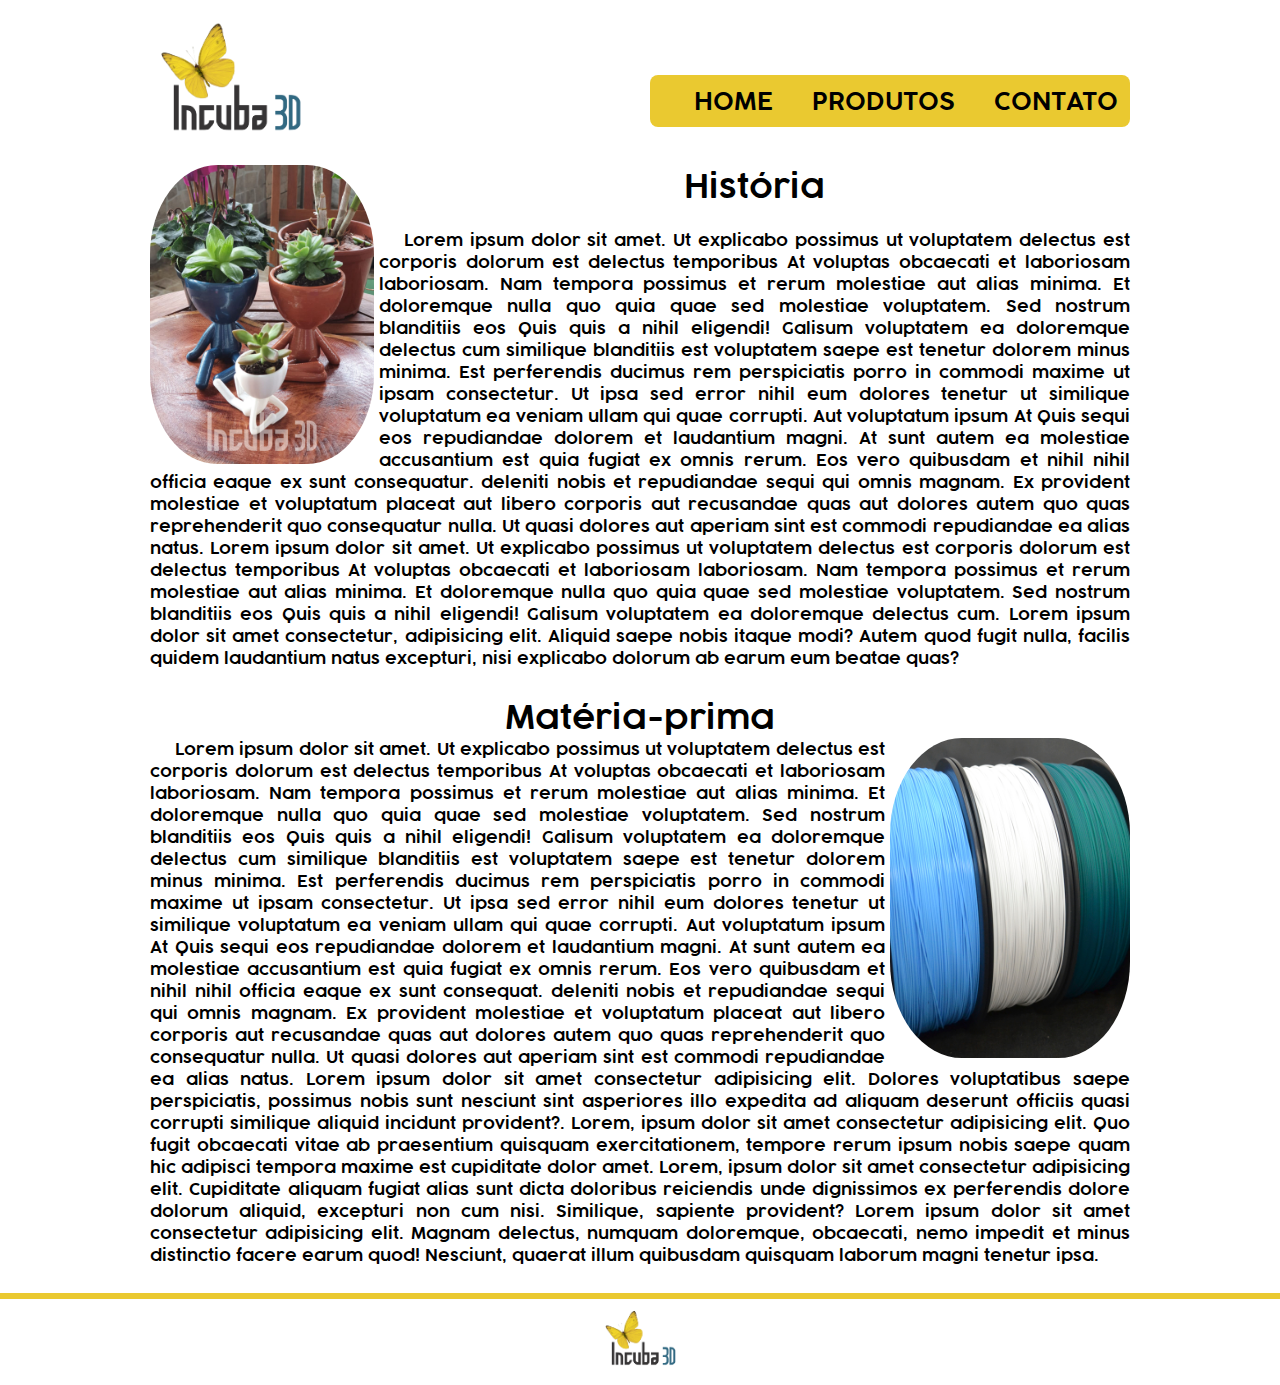
<file: paginas/html/index.html>
<!DOCTYPE html>
<html lang="pt-br">

<head>
    <meta charset="UTF-8">
    <meta http-equiv="X-UA-Compatible" content="IE=edge">
    <meta name="viewport" content="width=device-width, initial-scale=1.0">
    <link rel="stylesheet" href="css/style.css">
    <link rel="shortcut icon" href="img/Só a borboleta.png copiar.png" type="image/x-icon">
    <title>Home</title>
</head>

<body>
    <header>
        <div class="caixa">
            <img class="borboleta-header" src="img/logo-incubaPNG.png">

            <nav>
                <ul>
                    <li><a href="index.html">HOME</a></li>
                    <li><a href="produtos.html">PRODUTOS</a></li>
                    <li><a href="contato.html" class="contato"> CONTATO</a></li>
                </ul>
            </nav>
        </div>
    </header>

    <main>
        <div class="historia">

            <img src="img/Decoração_Família_variado2.jpg" class="decoracao" width="">

            <h1>História</h1>

            <br>

            <p>Lorem ipsum dolor sit amet. Ut explicabo possimus ut voluptatem delectus est corporis dolorum est
                delectus
                temporibus At voluptas obcaecati et laboriosam laboriosam. Nam tempora possimus et rerum molestiae aut
                alias
                minima. Et doloremque nulla quo quia quae sed molestiae voluptatem. Sed nostrum blanditiis eos Quis quis
                a
                nihil eligendi! Galisum voluptatem ea doloremque delectus cum similique blanditiis est voluptatem saepe
                est
                tenetur dolorem minus minima. Est perferendis ducimus rem perspiciatis porro in commodi maxime ut ipsam
                consectetur. Ut ipsa sed error nihil eum dolores tenetur ut similique voluptatum ea veniam ullam qui
                quae
                corrupti. Aut voluptatum ipsum At Quis sequi eos repudiandae dolorem et laudantium magni. At sunt autem
                ea
                molestiae accusantium est quia fugiat ex omnis rerum. Eos vero quibusdam et nihil nihil officia eaque ex
                sunt consequatur. deleniti nobis et repudiandae sequi qui omnis magnam. Ex provident molestiae et
                voluptatum
                placeat aut libero corporis aut recusandae quas aut dolores autem quo quas reprehenderit quo consequatur
                nulla. Ut quasi dolores aut aperiam sint est commodi repudiandae ea alias natus.
                Lorem ipsum dolor sit amet. Ut explicabo possimus ut voluptatem delectus est corporis dolorum est
                delectus
                temporibus At voluptas obcaecati et laboriosam laboriosam. Nam tempora possimus et rerum molestiae aut
                alias
                minima. Et doloremque nulla quo quia quae sed molestiae voluptatem. Sed nostrum blanditiis eos Quis quis
                a
                nihil eligendi! Galisum voluptatem ea doloremque delectus cum. Lorem ipsum dolor sit amet consectetur,
                adipisicing elit. Aliquid saepe nobis itaque modi? Autem quod fugit nulla, facilis quidem laudantium
                natus excepturi, nisi explicabo dolorum ab earum eum beatae quas? </p>

        </div>

        <div class="mp">

            <h1>Matéria-prima</h1>

            <figure class="pla">

                    <div>
                          <img src="img/esse.jpg">
                     </div>
            </figure>
            <p>Lorem ipsum dolor sit amet. Ut explicabo possimus ut voluptatem delectus est corporis dolorum est
                delectus
                temporibus At voluptas obcaecati et laboriosam laboriosam. Nam tempora possimus et rerum molestiae aut
                alias
                minima. Et doloremque nulla quo quia quae sed molestiae voluptatem. Sed nostrum blanditiis eos Quis quis
                a
                nihil eligendi! Galisum voluptatem ea doloremque delectus cum similique blanditiis est voluptatem saepe
                est
                tenetur dolorem minus minima. Est perferendis ducimus rem perspiciatis porro in commodi maxime ut
                ipsam
                consectetur. Ut ipsa sed error nihil eum dolores tenetur ut similique voluptatum ea veniam ullam qui
                quae
                corrupti. Aut voluptatum ipsum At Quis sequi eos repudiandae dolorem et laudantium magni. At sunt autem
                ea
                molestiae accusantium est quia fugiat ex omnis rerum. Eos vero quibusdam et nihil nihil officia eaque ex
                sunt consequat. deleniti nobis et repudiandae sequi qui omnis magnam. Ex provident molestiae et
                voluptatum
                placeat aut libero corporis aut recusandae quas aut dolores autem quo quas reprehenderit quo consequatur
                nulla. Ut quasi dolores aut aperiam sint est commodi repudiandae ea alias natus. Lorem ipsum dolor sit
                amet consectetur adipisicing elit. Dolores voluptatibus saepe perspiciatis, possimus nobis sunt nesciunt
                sint asperiores illo expedita ad aliquam deserunt officiis quasi corrupti similique aliquid incidunt
                provident?. Lorem, ipsum dolor sit amet consectetur adipisicing elit. Quo fugit obcaecati vitae ab
                praesentium quisquam exercitationem, tempore rerum ipsum nobis saepe quam hic adipisci tempora maxime
                est cupiditate dolor amet. Lorem, ipsum dolor sit amet consectetur adipisicing elit. Cupiditate aliquam
                fugiat alias sunt dicta doloribus reiciendis unde dignissimos ex perferendis dolore dolorum aliquid,
                excepturi non cum nisi. Similique, sapiente provident? Lorem ipsum dolor sit amet consectetur
                adipisicing elit. Magnam delectus, numquam doloremque, obcaecati, nemo impedit et minus distinctio
                facere earum quod! Nesciunt, quaerat illum quibusdam quisquam laborum magni tenetur ipsa.</p>

        </div>
    </main>

    <footer>

        <hr>

        <img class="borboleta-footer" src="img/logo-incubaPNG.png">

    </footer>


</body>

</html>
</file>
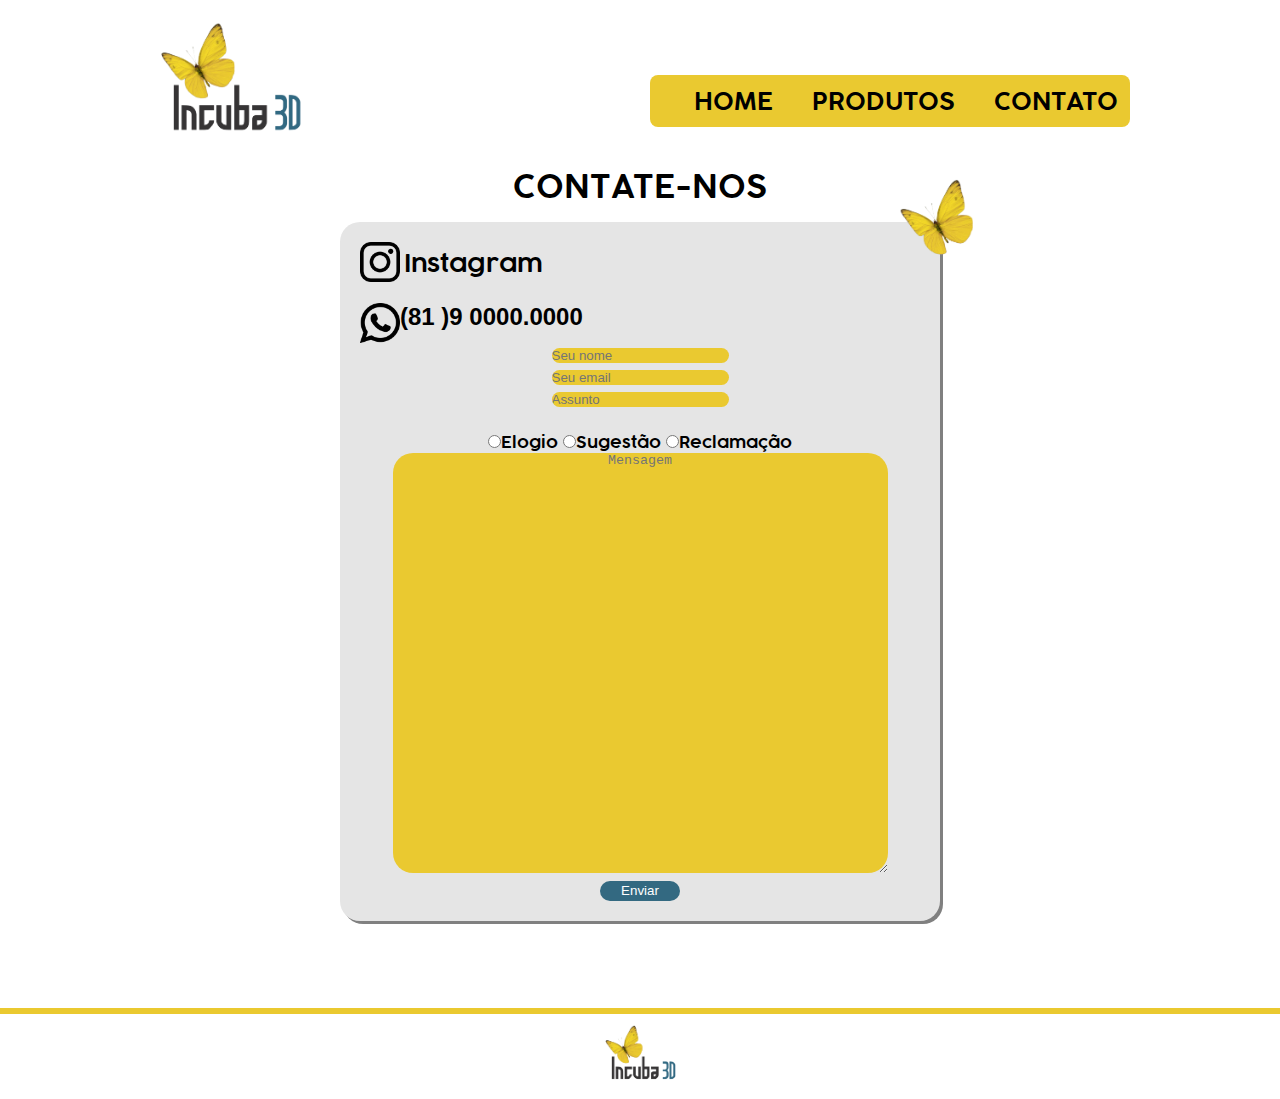
<file: paginas/html/contato.html>
<!DOCTYPE html>
<html lang="pt-br">
    <head>
        <meta charset="UTF-8">
        <title>Contatos</title>
        <link rel="shortcut icon" href="img/Só a borboleta.png copiar.png" type="image/x-icon">
        <link rel="stylesheet" href="css/contato.css">
    </head>

    <body>
        <header>
            <div class="caixa">
 
                <img class="borboleta-header"src="img/logo-incubaPNG.png">
                <nav>
                    <ul>
                        <li><a href="index.html">HOME</a></li>
                        <li><a href="produtos.html">PRODUTOS</a></li>
                        <li><a href="contato.html">CONTATO</a></li>
                    </ul>
                </nav>
            </div>
        </header>

        <main>

            <div class="espaco">

                <img src="img/Só a borboleta.png copiar.png" class="png">

                <h1>CONTATE-NOS</h1>
                
    
                    <div class="formdiv">
                        
                        <li>
                            <div class="insta">
                                    <img src="img/instalogo.png" class="logo">

                                    <div class="insta_txt">

                                    <a href="https://www.instagram.com/incuba3d/" class="Insta_txt" target="_blank">Instagram</a>

                                    </div>
                            </div>        
                                
                            <div class="whats">
                                <img src="img/whatslogo.png" class="logo">

                                <h2 class="txt">(81 )9 0000.0000</h2>

                            </div>
                        
                        </li>

                        <div class="textoemail">

                            <input type="text" placeholder="Seu nome"><br>
                            <input type="email" placeholder="Seu email"><br>
                            <input type="text" placeholder="Assunto">
                        
                        </div>
                        <br>

                        <div class="Mensagem">

                            <input type="radio">Elogio
                            <input type="radio">Sugestão
                            <input type="radio"">Reclamação
                        
                            <br>
                            <textarea  cols="60" rows="28" placeholder="Mensagem"></textarea><br>

                        </div>

                        <div class="button">

                            <button>Enviar</button>
                        
                        </div>
                        
                </div>
            
        </main>
        
        <br>

        <footer>
            <hr>
            <img src="img/logo-incubaPNG.png" class="borboleta-footer">
        </footer>
    </body>
</html>
</file>
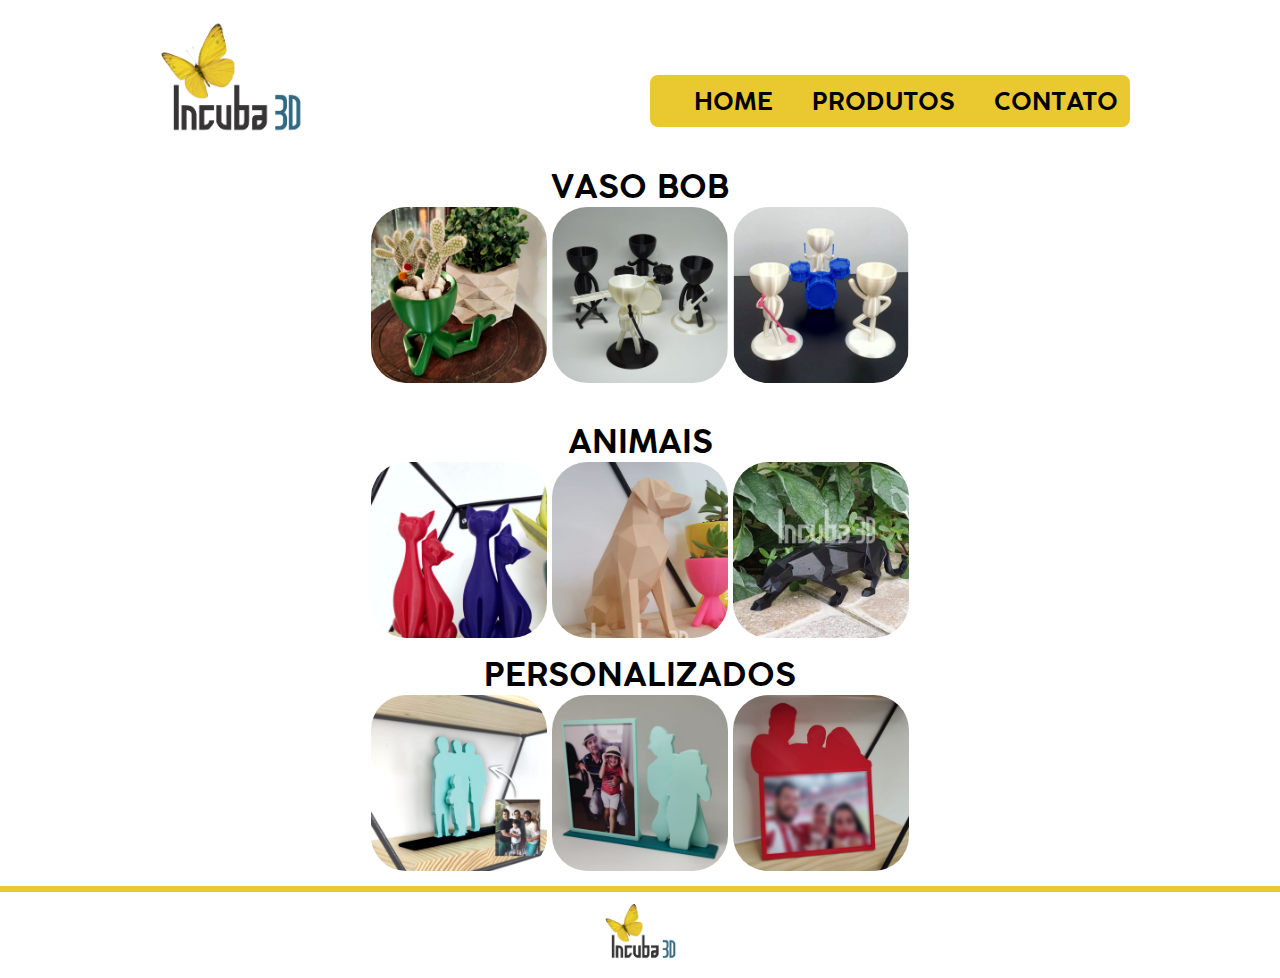
<file: paginas/html/produtos.html>
<!DOCTYPE html>
 <html lang="pt-br">
  <head>
    <meta charset="UTF-8">
    <title>Produtos</title>
    <link rel="shortcut icon" href="img/Só a borboleta.png copiar.png" type="image/x-icon">
    <link rel="stylesheet" href="css/produtos.css">
  </head>  
  <body>
    <header>
        
       <div class="caixa">
            <img class="borboleta-header" src="img/logo-incubaPNG.png">
            
            <nav>
              <li><a href="index.html">HOME</a></li>
              <li><a href="produtos.html">PRODUTOS</a></li>
            <li><a href="contato.html">CONTATO</a></li >
          </nav>
      </div>

        
       
    </header>

    <main>

          <h1 class="vaso">VASO BOB</h1>

          <figure class="bob">

            <img src="img/15.jpg" class="img1">
            <img src="img/29.jpg"  class="img1">
            <img src="img/35.jpg"  class="img1">

          </figure>
          
          <br>
          
          <h1 class="ani">ANIMAIS</h1>

          <figure class="animal">
            
            <img src="img/Gatos2.jpg"  class="img2">
            <img src="img/Golden2.jpg"  class="img2">
            <img src="img/onça2.jpg"  class="img2">
          
          </figure>

          <h1 class="per">PERSONALIZADOS</h1>

          <figure class="personalizados">
            
            <img src="img/79.jpg"  class="img2">
            <img src="img/85.jpg"  class="img2">
            <img src="img/89.jpg"  class="img2">
          
          </figure>

      

    </main>

    <footer>
        <hr>
        <img class="borboleta-footer" src="img/logo-incubaPNG.png">
    </footer>
    
  </body>
  </html>
</file>
<file: paginas/html/css/style.css>
*{
  margin: 0;
  padding: 0;
  box-sizing: border-box;
}
@font-face {
  font-family:Cocogoose ;
  src: url(fonts/Cocogoose\ Pro\ Semilight-trial.ttf);
}
body{
  font-family:Cocogoose;
}
.caixa{
  width: 980px;
  position: relative;
  margin: auto;
  
}
a{
  text-decoration: none;
  font-size: x-large;
  margin: 0 0 0 34px;
  color: inherit;

  

  
}



li{
  display: inline-block
  
  
}

nav {
  position: absolute;
  top: 75px;
  margin: 0 auto;
  right: 0;
  background-color: #EAC930;
  width: 30em;
  border-radius: 8px;
  padding: 10px;
   
}
 a:hover{
    border-bottom: 5px solid  #336981;
    text-decoration: none;
  

}
p{
  text-align: justify;
  text-indent: 25px;
}

.historia{
  width: 980px;
  margin:0 auto;
  text-align: center;
  margin-bottom: 27px;
  
}
.mp{
  width: 980px;
  margin: 0 auto;
  text-align: center;
  margin-bottom: 27px;
  
}
  .borboleta-header{
   width:10em ;
   
  
  }
  .decoracao{
  width: 14em;
  border-radius: 30%;
  float: left;
  margin-right: 5px;
  }
  figure.pla img{
   width: 15em;
  border-radius: 30%;
  float: right;
  margin-left: 5px ;
  }
  figure.pla{
    text-align: right;
    border: black;

  }
   footer{
    text-align: center;
  }
  hr{
    border: none;
    background: #EAC930;
    height: 6px;
    width: 0 auto;
  }
  
  .borboleta-footer{
    width:5em;
  }
</file>
<file: paginas/html/css/contato.css>
* {
  margin: 0;
  padding: 0;
  box-sizing: border-box;
}

@font-face {
  font-family: Cocogoose;
  src: url(fonts/Cocogoose\ Pro\ Semilight-trial.ttf);
}

body {
  font-family: Cocogoose;
}

.caixa {
  width: 980px;
  position: relative;
  margin: auto;

}

a {
  text-decoration: none;
  font-size: x-large;
  margin: 0 0 0 34px;
  color: inherit;

}

a:hover {
  border-bottom: 5px solid #336981;
  text-decoration: none;
}

li {
  display: inline-block;

}


nav {
  position: absolute;
  top: 75px;
  margin: 0 auto;
  right: 0; 
  background-color: #EAC930;
  width: 30em;
  border-radius: 8px;
  padding: 10px;

}

.borboleta-header {
  width: 10em;

}
.espaco{
  width: 700px;
  margin: 0 auto;
  position: relative;
  margin-bottom: 80px;
}
h1 {

  text-align: center;
}


.logo{
  width: 40px; 
  float: left;
}
.insta{
 width: 600px;
 margin-bottom:29px ;
  
}
.whats{
  width:600px;
  
}
.txt { 
  width:600px ;
  left: 0;
  font-family: 'Franklin Gothic Medium', 'Arial Narrow', Arial, sans-serif;
}
.insta_txt{
  position: relative;
  top: 5px;
  right: 30px;
  color: inherit;

}

.formdiv {
  background-color: #E5E5E5;
  width: 600px;
  padding: 20px;
  margin: 0 auto;
  border-radius: 20px;
  box-shadow: 3px 3px  grey;
  position: relative;
  top: 15px;
  margin-bottom: 10px;


}

.png {
  width: 5em;
  position: absolute;
  right: 11px;
  top: 14px ;
  z-index: 1;
  
}

input {
  border: none;
  border-radius: 20px;
  background-color: #EAC930;
}

.textoemail {
  text-align: center;
  border-radius: 50px;
  position: relative;
  margin: 0 auto;


}

textarea {
  border-radius: 20px;
  border: none;
  text-align: center;
  background-color: #EAC930;
}

.Mensagem {
  text-align: center;
  border-radius: 20px;
}

button {
  border-radius: 20px;
  height: 20px;
  width: 80px;
  background-color: #336981;
  border: none;
  color: white;
}

.button {
  text-align: center;

}

footer {
  text-align: center;

}
hr{
  border: none;
  background: #EAC930;
  height: 6px;
  width: auto;
}

.borboleta-footer {
  width: 5em;
}
</file>
<file: paginas/html/css/produtos.css>
*{
  margin: 0;
  padding: 0;
  box-sizing: border-box;
}
@font-face {
  font-family:Cocogoose ;
  src: url(fonts/Cocogoose\ Pro\ Semilight-trial.ttf);
}
body{
  font-family:Cocogoose;
}
.caixa{
  width: 980px;
  position: relative;
  margin: auto;
}
  a{
    text-decoration: none;
    font-size: x-large;
    margin:  0 0 0 34px;
    color: inherit;
  }
  a:hover{
    border-bottom: 5px solid  #336981;
    text-decoration: none;
  }
  
  li{
    display:inline-block ;
  }

  nav{
    position: absolute;
    top: 75px;
    margin: 0 auto;
    right: 0;
    background-color: #EAC930;
    width: 30em;
    border-radius: 8px;
    padding: 10px;
  }
  .borboleta-header{
    width: 10em;
  
  }
  .vaso{
    text-align: center;
  }
  .bob img{ 
    width: 11em;
    border-radius: 20%;
  
  }
  figure.bob{
    text-align: center;
    margin-bottom:10px;
    position: relative;
  
  }
  
.ani{
  text-align: center;
}
figure.animal img{
  width: 11em; height: 11em;
  border-radius: 20%;
  
}

figure.animal{
  text-align: center;
  margin-bottom: 10px;
}
.per{
  text-align: center;
}
figure.personalizados img{
  width: 11em; height: 11em;
  border-radius: 20%;
}
figure.personalizados{
  text-align: center;
  margin-bottom: 10px;
}
footer{
  text-align: center;
}
hr{
  border: none;
  background: #EAC930;
  height: 6px;
  width: auto;
}

.borboleta-footer{
  width: 5em;
}
</file>
